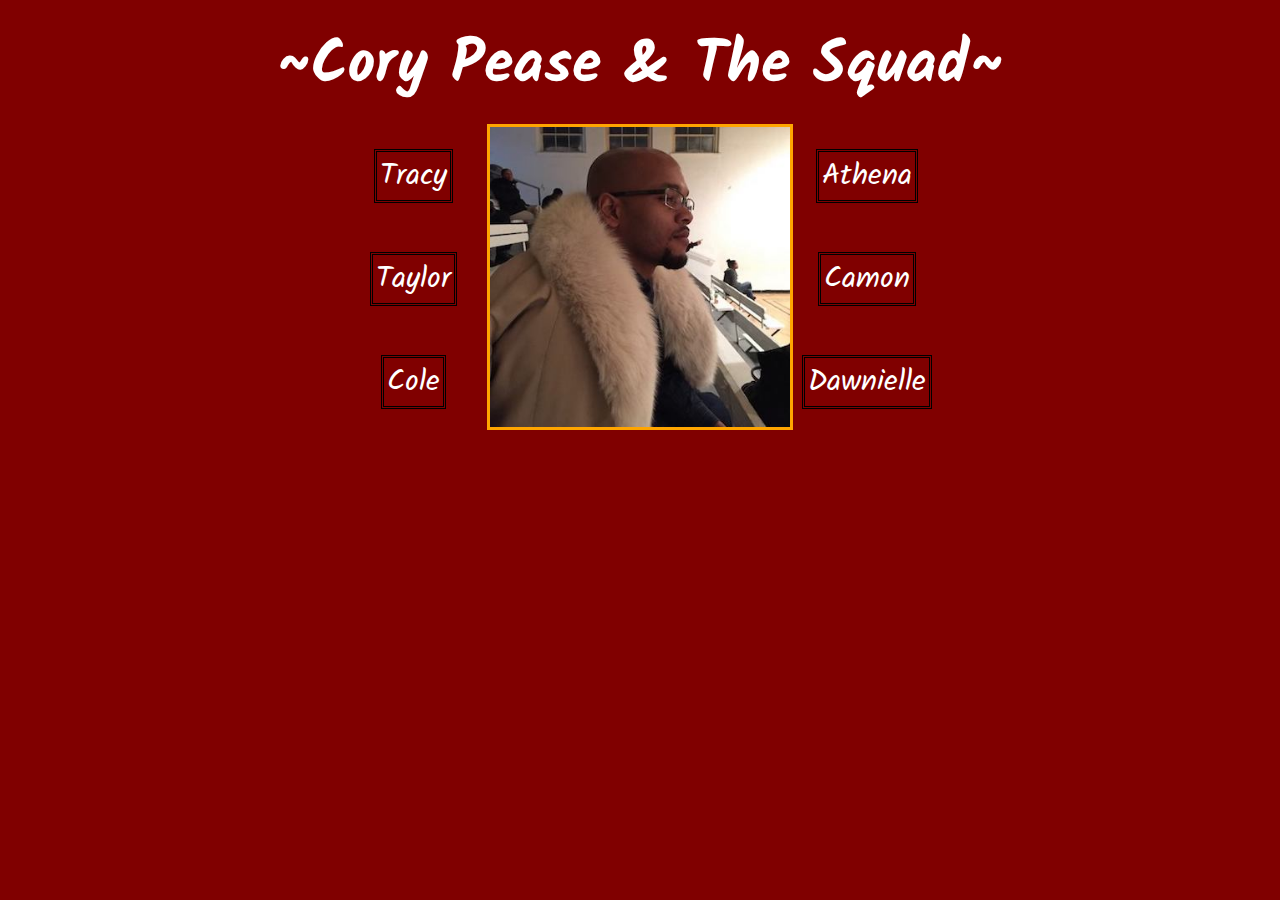
<file: index.html>
<!DOCTYPE html>
<html lang="en" dir="ltr">

<head>
  <meta charset="utf-8">
  <link href="https://fonts.googleapis.com/css?family=Kalam:700" rel="stylesheet">
  <link rel="stylesheet" href="main.css">
  <script src="https://code.jquery.com/jquery-3.3.1.min.js" integrity="sha256-FgpCb/KJQlLNfOu91ta32o/NMZxltwRo8QtmkMRdAu8=" crossorigin="anonymous"></script>
  <title>Salutations</title>
</head>

<body>
  <div class="whole">
    <div class="header">
      <h1>~Cory Pease & The Squad~</h1>
    </div>
    <div class="top">
      <div class="lcont">
        <img class="picture Tracy" src="Pictures/mama.jpg" alt="P1">
        <img class="picture Taylor" src="Pictures/Taylor.jpg" alt="P2">
      </div>
      <div class="main">
        <div class="mainTop">
          <div class="leftMaintop">
            <p class="Tracy names" >Tracy</p>
            <p class="Taylor names" >Taylor</p>
            <p class="Cole names" >Cole</p>
          </div>
          <div class="middleMaintop">
            <img class="mainPic Cory" src="Pictures/Cory.jpg" alt="self">
          </div>
          <div class="rightMaintop">
            <p class="Athena names" >Athena</p>
            <p class="Camon names" >Camon</p>
            <p class="Dawnielle names" >Dawnielle</p>
          </div>
        </div>
        <div class="botMain">
          <img class="picture Cole" src="Pictures/Cole.jpg" alt="P5">
          <img class="picture Dawnielle" src="Pictures/Dawnielle.jpg" alt="P6">
        </div>
      </div>
      <div class="rcont">
        <img class="picture Athena" src="Pictures/Athena.jpg" alt="P3">
        <img class="picture Camon" src="Pictures/Camon.jpg" alt="P4">
      </div>
    </div>
  </div>
</body>
<!-- <iframe src="https://giphy.com/embed/13XW2MJE0XCoM0" width="480" height="361" frameBorder="0" class="giphy-embed" allowFullScreen></iframe><p><a href="https://giphy.com/gifs/13XW2MJE0XCoM0">via GIPHY</a></p> -->
<script type="text/javascript">
  $(".mainPic").click(function() {
    $(".picture").toggle(1000);
  });
  $(".Tracy").click(function() {
    $(".Cory, .Athena, .Taylor, .Camon, .Cole, .Dawnielle").toggle(1000);
  })
  $(".Athena").click(function() {
    $(".Tracy, .Cory, .Taylor, .Camon, .Cole, .Dawnielle").toggle(1000);
  })
  $(".Taylor").click(function() {
    $(".Tracy, .Cory, .Athena, .Camon, .Cole, .Dawnielle").toggle(1000);
  })
  $(".Camon").click(function() {
    $(".Tracy, .Cory, .Athena, .Taylor, .Cole, .Dawnielle").toggle(1000);
  })
  $(".Cole").click(function() {
    $(".Tracy, .Cory, .Athena, .Taylor, .Camon, .Dawnielle").toggle(1000);
  })
  $(".Dawnielle").click(function() {
    $(".Tracy, .Cory, .Athena, .Taylor, .Camon, .Cole").toggle(1000);
  })
</script>

</html>
</file>
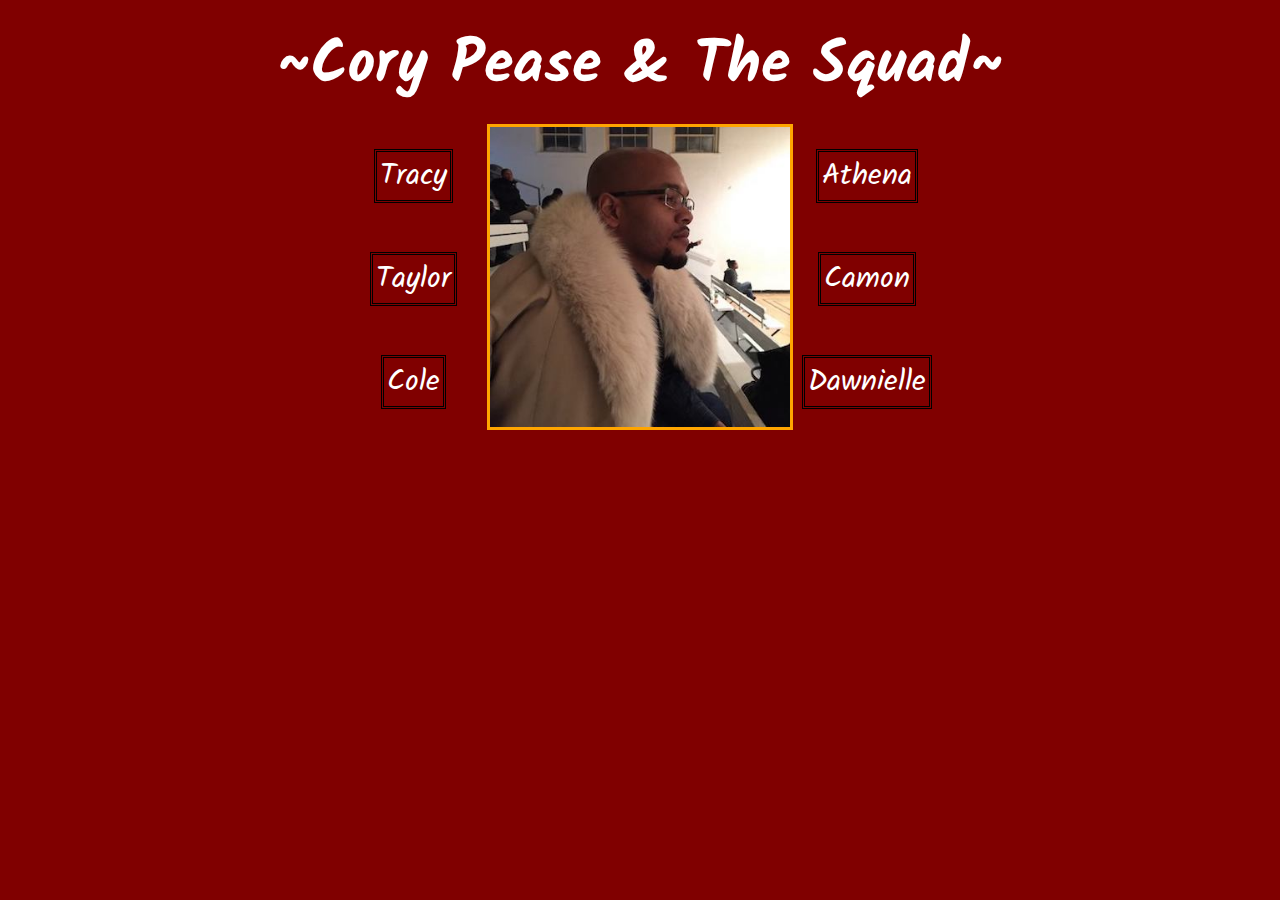
<file: flashy/index.html>
<!DOCTYPE html>
<html lang="en" dir="ltr">

<head>
  <meta charset="utf-8">
  <link href="https://fonts.googleapis.com/css?family=Kalam:700" rel="stylesheet">
  <link rel="stylesheet" href="main.css">
  <script src="https://code.jquery.com/jquery-3.3.1.min.js" integrity="sha256-FgpCb/KJQlLNfOu91ta32o/NMZxltwRo8QtmkMRdAu8=" crossorigin="anonymous"></script>
  <title>Salutations</title>
</head>

<body>
  <div class="whole">
    <div class="header">
      <h1>~Cory Pease & The Squad~</h1>
    </div>
    <div class="top">
      <div class="lcont">
        <img class="picture Tracy" src="../Pictures/mama.jpg" alt="P1">
        <img class="picture Taylor" src="../Pictures/Taylor.jpg" alt="P2">
      </div>
      <div class="main">
        <div class="mainTop">
          <div class="leftMaintop">
            <p class="Tracy names" >Tracy</p>
            <p class="Taylor names" >Taylor</p>
            <p class="Cole names" >Cole</p>
          </div>
          <div class="middleMaintop">
            <img class="mainPic Cory" src="../Pictures/Cory.jpg" alt="self">
          </div>
          <div class="rightMaintop">
            <p class="Athena names" >Athena</p>
            <p class="Camon names" >Camon</p>
            <p class="Dawnielle names" >Dawnielle</p>
          </div>
        </div>
        <div class="botMain">
          <img class="picture Cole" src="../Pictures/Cole.jpg" alt="P5">
          <img class="picture Dawnielle" src="../Pictures/Dawnielle.jpg" alt="P6">
        </div>
      </div>
      <div class="rcont">
        <img class="picture Athena" src="../Pictures/Athena.jpg" alt="P3">
        <img class="picture Camon" src="../Pictures/Camon.jpg" alt="P4">
      </div>
    </div>
  </div>
</body>
<!-- <iframe src="https://giphy.com/embed/13XW2MJE0XCoM0" width="480" height="361" frameBorder="0" class="giphy-embed" allowFullScreen></iframe><p><a href="https://giphy.com/gifs/13XW2MJE0XCoM0">via GIPHY</a></p> -->
<script class="issue1" type="text/javascript">
// clicking pictures only works effectively if .mainPic is triggered before the other functions.
  $(".mainPic").click(function() {
    $(".picture").toggle(1000);
  });
  $(".Tracy").click(function() {
    $(".Cory, .Athena, .Taylor, .Camon, .Cole, .Dawnielle").toggle(1000);
  })
  $(".Athena").click(function() {
    $(".Tracy, .Cory, .Taylor, .Camon, .Cole, .Dawnielle").toggle(1000);
  })
  $(".Taylor").click(function() {
    $(".Tracy, .Cory, .Athena, .Camon, .Cole, .Dawnielle").toggle(1000);
  })
  $(".Camon").click(function() {
    $(".Tracy, .Cory, .Athena, .Taylor, .Cole, .Dawnielle").toggle(1000);
  })
  $(".Cole").click(function() {
    $(".Tracy, .Cory, .Athena, .Taylor, .Camon, .Dawnielle").toggle(1000);
  })
  $(".Dawnielle").click(function() {
    $(".Tracy, .Cory, .Athena, .Taylor, .Camon, .Cole").toggle(1000);
  })
</script>

</html>
</file>
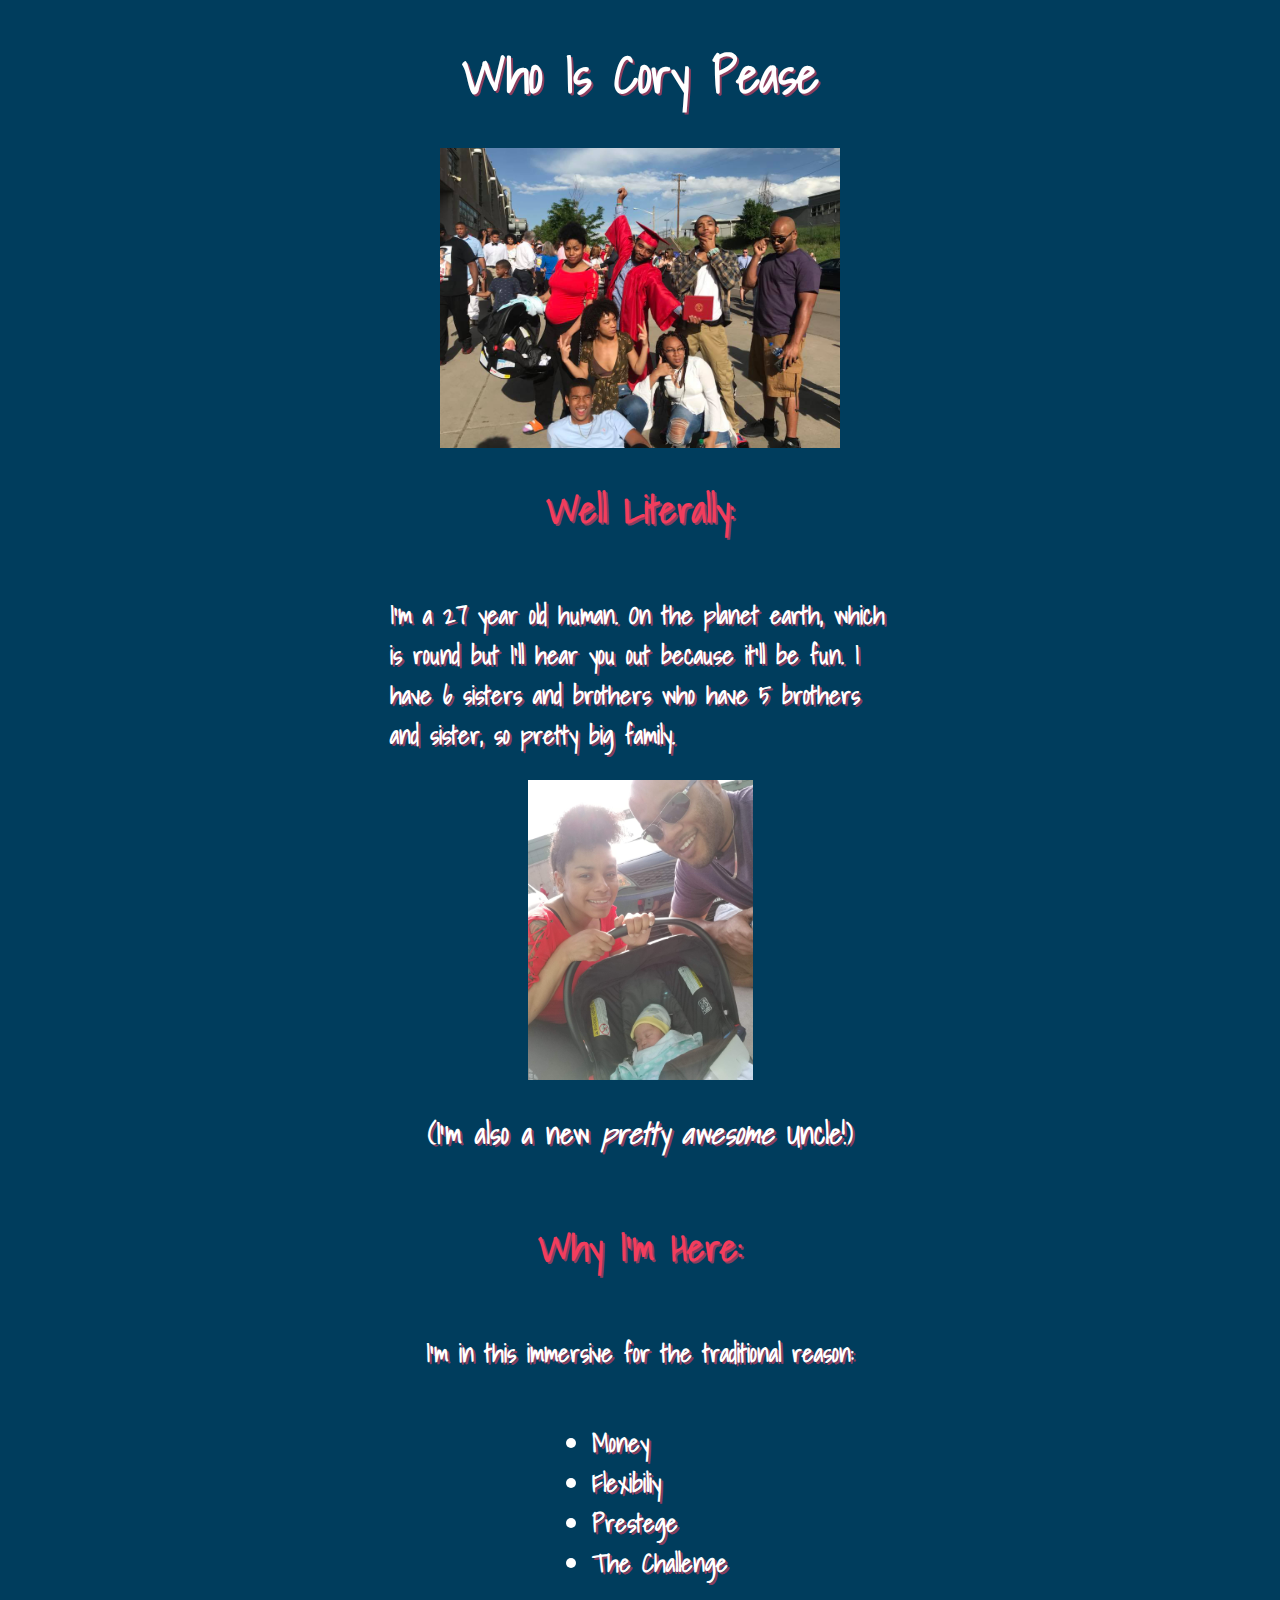
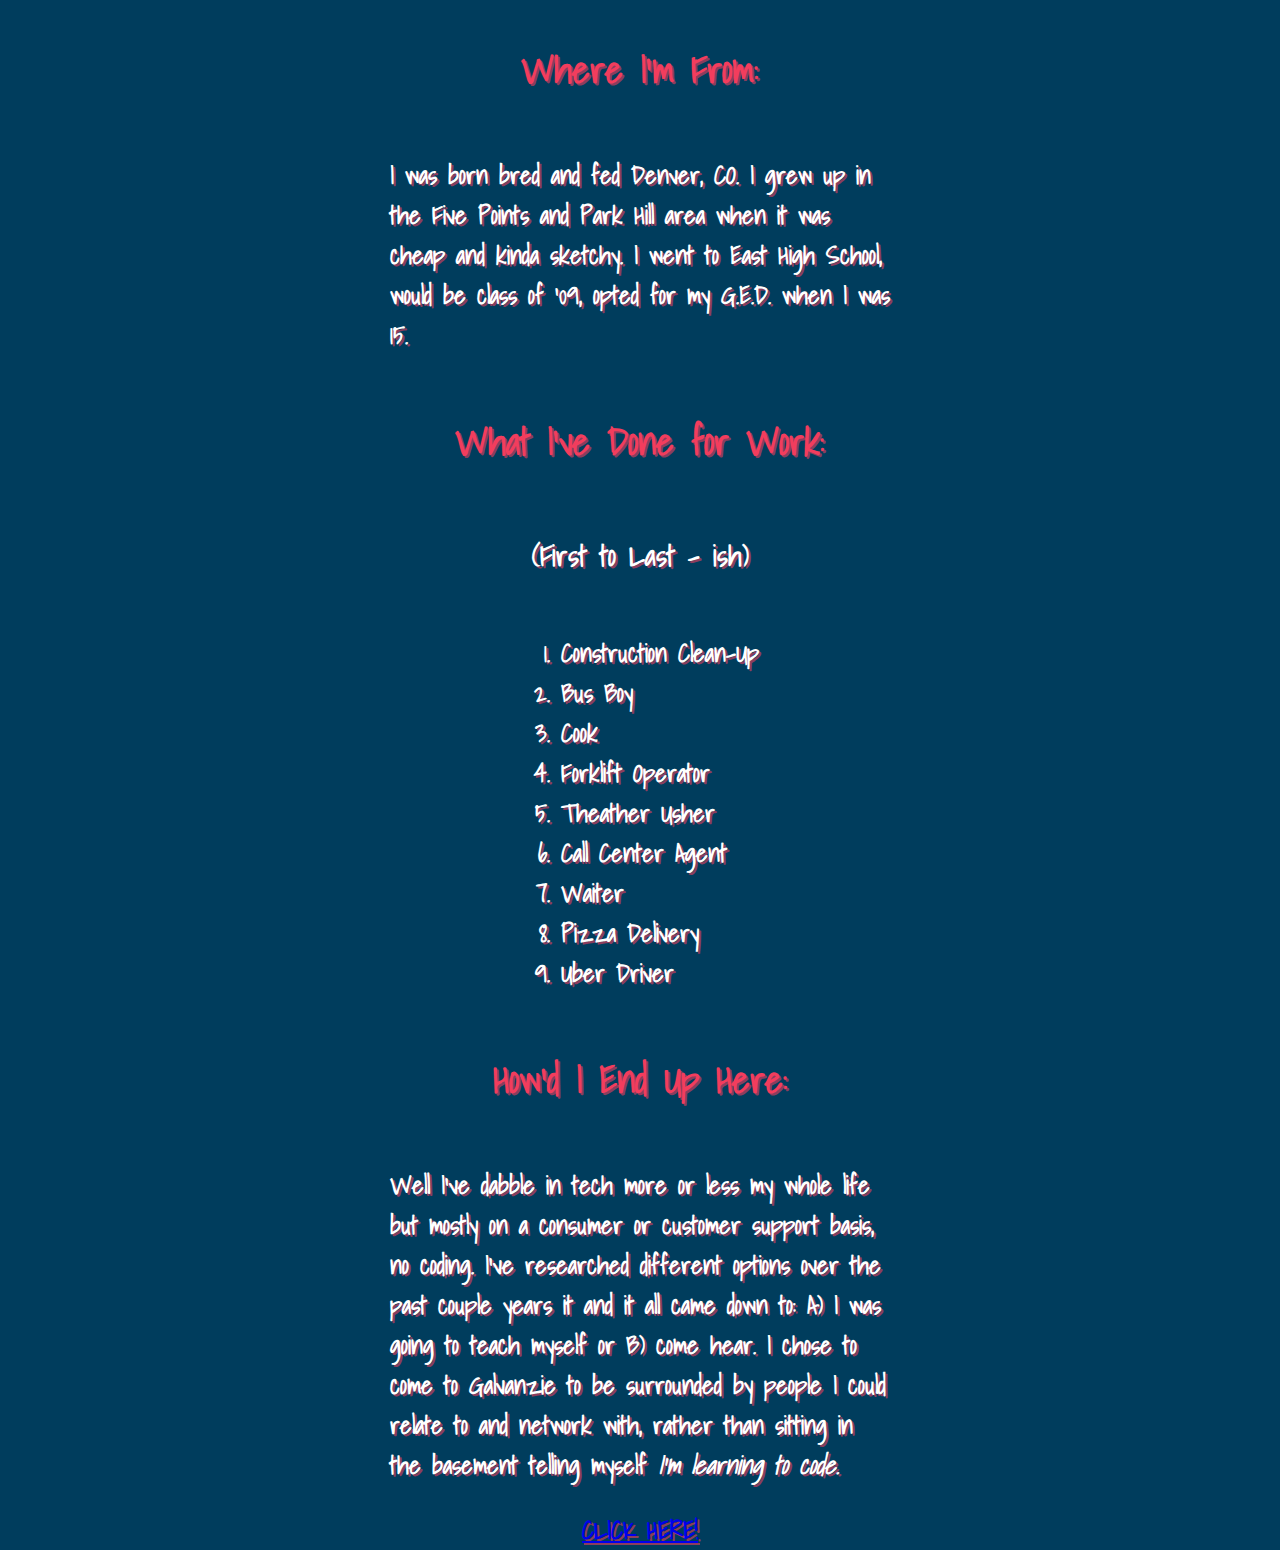
<file: simple/simpleIndex.html>
<!DOCTYPE html>
<html lang="en" dir="ltr">

<head>
  <meta charset="utf-8">
  <link rel="stylesheet" href="simpleMain.css">
  <link href="https://fonts.googleapis.com/css?family=Shadows+Into+Light" rel="stylesheet">
  <title>Hi, I'm Cory Pease</title>
</head>

<body class="container">
  <h1>Who Is Cory Pease</h1>
  <img src="../Pictures/siblings.jpg" alt="">
  <h2>Well Literally:</h2>
  <p>I'm a 27 year old human. On the planet earth, which is round but I'll hear you out because it'll be fun. I have 6 sisters and brothers who have 5 brothers and sister, so pretty big family.</p>
  <img src="../Pictures/unclePic.jpg" alt="">
  <h3>(I'm also a new <em>pretty awesome</em> <b>Uncle!</b>)</h3>
  <h2>Why I'm Here:</h2>
  <p>I'm in this immersive for the traditional reason:</p>
  <ul>
    <li>Money</li>
    <li>Flexibiliy</li>
    <li>Prestege</li>
    <li>The Challenge</li>
  </ul>
  <h2>Where I'm From:</h2>
  <p>I was born bred and fed Denver, CO. I grew up in the Five Points and Park Hill area when it was cheap and kinda sketchy. I went to East High School, would be class of '09, opted for my G.E.D. when I was 15.</p>
  <h2>What I've Done for Work:</h2>
  <h3>(First to Last - ish)</h3>
  <ol>
    <li>Construction Clean-Up</li>
    <li>Bus Boy</li>
    <li>Cook</li>
    <li>Forklift Operator</li>
    <li>Theather Usher</li>
    <li>Call Center Agent</li>
    <li>Waiter</li>
    <li>Pizza Delivery</li>
    <li>Uber Driver</li>
  </ol>
  <h2>How'd I End Up Here:</h2>
  <p>Well I've dabble in tech more or less my whole life but mostly on a consumer or customer support basis, no coding. I've researched different options over the past couple years it and it all came down to: A) I was going to teach myself or B) come hear. I chose to come to Galvanzie to be surrounded by people I could relate to and network with, rather than sitting in the basement telling myself <em>I'm learning to code.</em></p>

  <a href="../simple/gitPage.html">CLICK HERE!</a>
  
</body>

</html>
</file>
<file: main.css>
body {
  background-color: maroon;
  display: flex;
}

h1 {
  margin: 10px;
}

.whole {
  align-items: center;
  display: flex;
  flex-direction: column;
  margin: 0 auto;
}

.header, .names {
  color: white;
  font-family: 'Kalam', cursive;
  font-size: 30px;
}

div .top {
  display: flex;
  justify-content: center;
}

div .lcont {
  display: flex;
  flex-direction: column;
  justify-content: center;
}

div .main {
  align-items: center;
  align-self: center;
  display: flex;
  flex-direction: column;
  justify-content: center;
}

div .mainTop {
  display: flex;
  justify-content: space-between;
  width: 600px;
}

div .leftMaintop {
  align-items: center;
  display: flex;
  flex: 1;
  flex-direction: column;
  justify-content: space-between;
}

div .rightMaintop {
  align-items: center;
  display: flex;
  flex: 1;
  flex-direction: column;
  justify-content: space-between;
}

div .botMain {
  align-self: center;
  display: flex;
  justify-content: center;
}

div .rcont {
  display: flex;
  flex-direction: column;
  justify-content: center;
}

.picture {
  display: none;
}

.mainPic {
  border-color: orange;
  border-style: solid;
}

div img {
  height: 300px;
  width: 300px;
}

.names {
  border-color: black;
  border-style: double;
  margin: auto;
  padding-left: 3px;
  padding-right: 3px;
}
</file>
<file: flashy/main.css>
body {
  background-color: maroon;
  display: flex;
}

h1 {
  margin: 10px;
}

.whole {
  align-items: center;
  display: flex;
  flex-direction: column;
  margin: 0 auto;
}

.header, .names {
  color: white;
  font-family: 'Kalam', cursive;
  font-size: 30px;
}

div .top {
  display: flex;
  justify-content: center;
}

div .lcont {
  display: flex;
  flex-direction: column;
  justify-content: center;
}

div .main {
  align-items: center;
  align-self: center;
  display: flex;
  flex-direction: column;
  justify-content: center;
}

div .mainTop {
  display: flex;
  justify-content: space-between;
  width: 600px;
}

div .leftMaintop {
  align-items: center;
  display: flex;
  flex: 1;
  flex-direction: column;
  justify-content: space-between;
}

div .rightMaintop {
  align-items: center;
  display: flex;
  flex: 1;
  flex-direction: column;
  justify-content: space-between;
}

div .botMain {
  align-self: center;
  display: flex;
  justify-content: center;
}

div .rcont {
  display: flex;
  flex-direction: column;
  justify-content: center;
}

.picture {
  display: none;
}

.mainPic {
  border-color: orange;
  border-style: solid;
}

div img {
  height: 300px;
  width: 300px;
}

.names {
  border-color: black;
  border-style: double;
  margin: auto;
  padding-left: 3px;
  padding-right: 3px;
}
</file>
<file: simple/simpleMain.css>
.container {
  align-items: center;
  background-color: #003d5d;
  background-repeat: no-repeat;
  color: #FFFFFF;
  display: flex;
  flex-direction: column;
  font-family: 'Shadows Into Light', cursive;
  font-size: 25px;
  font-weight: bold;
  margin: 0 auto;
  max-width: 500px;
  min-width: 300px;
  text-shadow: 2px 2px #8c3d5d;
}

.containerGP {
  background: maroon;
  display: flex;
  justify-content: center;
  margin: 50px;
}

img {
  max-height: 300px;
  max-width: 500px;
}

h2 {
  color: #f23d5d;
}
</file>
